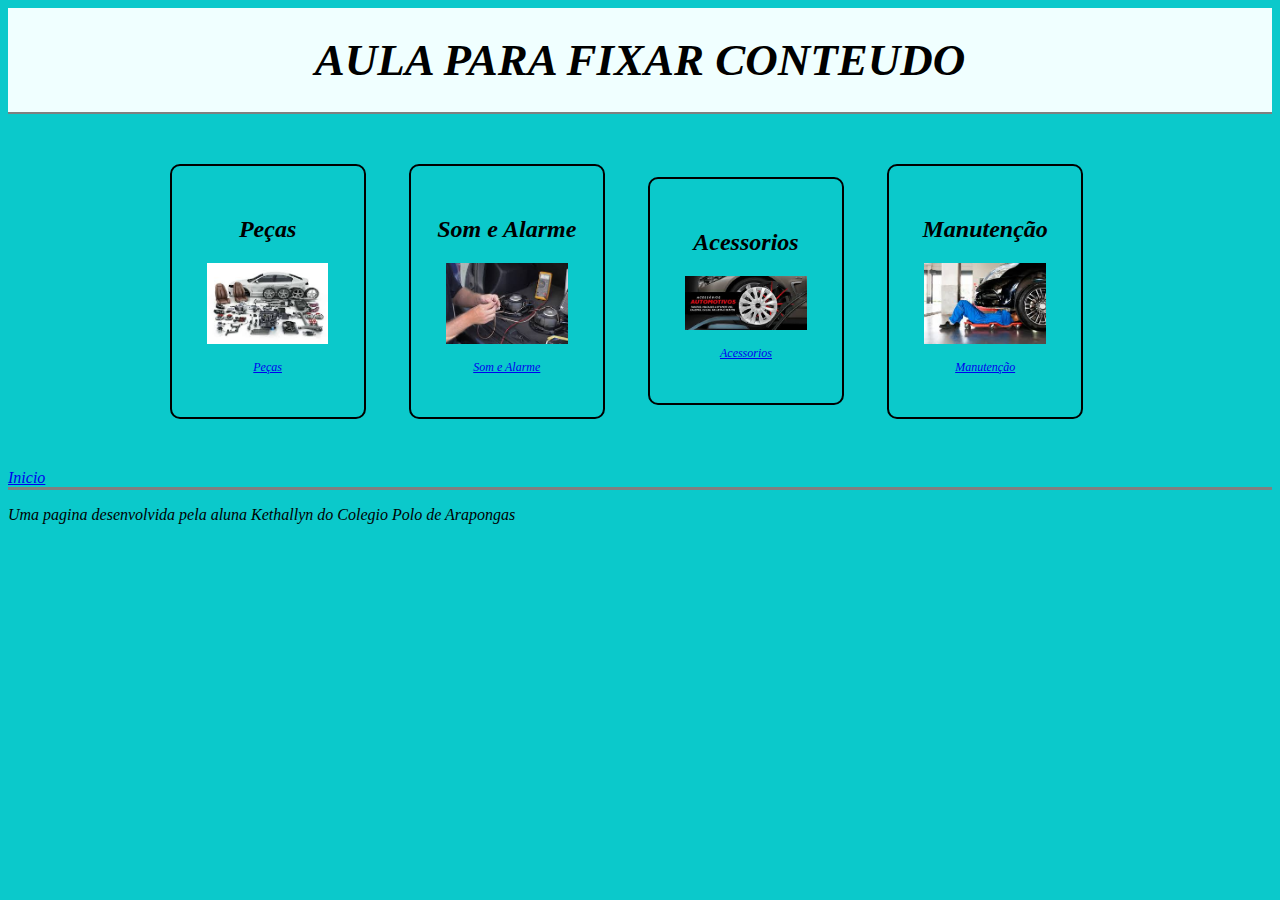
<file: index.html>
<!DOCTYPE html>
<html lang="pt-br">
    <link rel="stylesheet" href="time.css">
<head>
    <meta charset="UTF-8">
    <title>Aula dia 25</title>
</head>
<header>
    AULA PARA FIXAR CONTEUDO
</header>
<body>
    <section>
    <nav>
        <ul class="Loja">
            <li>
                <h2>Peças</h2>
                <img src="pecas.jpeg" alt="Logo da imagem">
                <p class="Loja-descricao"><a href="pecas.html">Peças</a></p>
            </li>
            <li>
                <h2>Som e Alarme</h2>
                <img src="som-e-alarme.jpeg" alt="Logo da imagem">
                <p class="Loja-descricao"><a href="som-e-alarme.html">Som e Alarme</a></p>
            </li>
            <li>
                <h2>Acessorios</h2>
                <img src="acessorios.jpeg" alt="Logo da imagem">
                <p class="Loja-descricao"><a href="acessorios.html">Acessorios</a></p>
            </li>
            <li>
                <h2>Manutenção</h2>
                <img src="manutencao.jpeg" alt="Logo da imagem">
                <p class="Loja-descricao"><a href="manutencao.html">Manutenção</a></p>
            </li>
        </ul>
    </nav>
    </section>
     
    <section>
         <li>
                <a href="https://brancazx.github.io/teste/index.html">Inicio</a>
            </li>
    </section>
    <footer>
        <p>Uma pagina desenvolvida pela aluna Kethallyn do Colegio Polo de Arapongas</p>
    </footer>
</body>
</html>
</file>
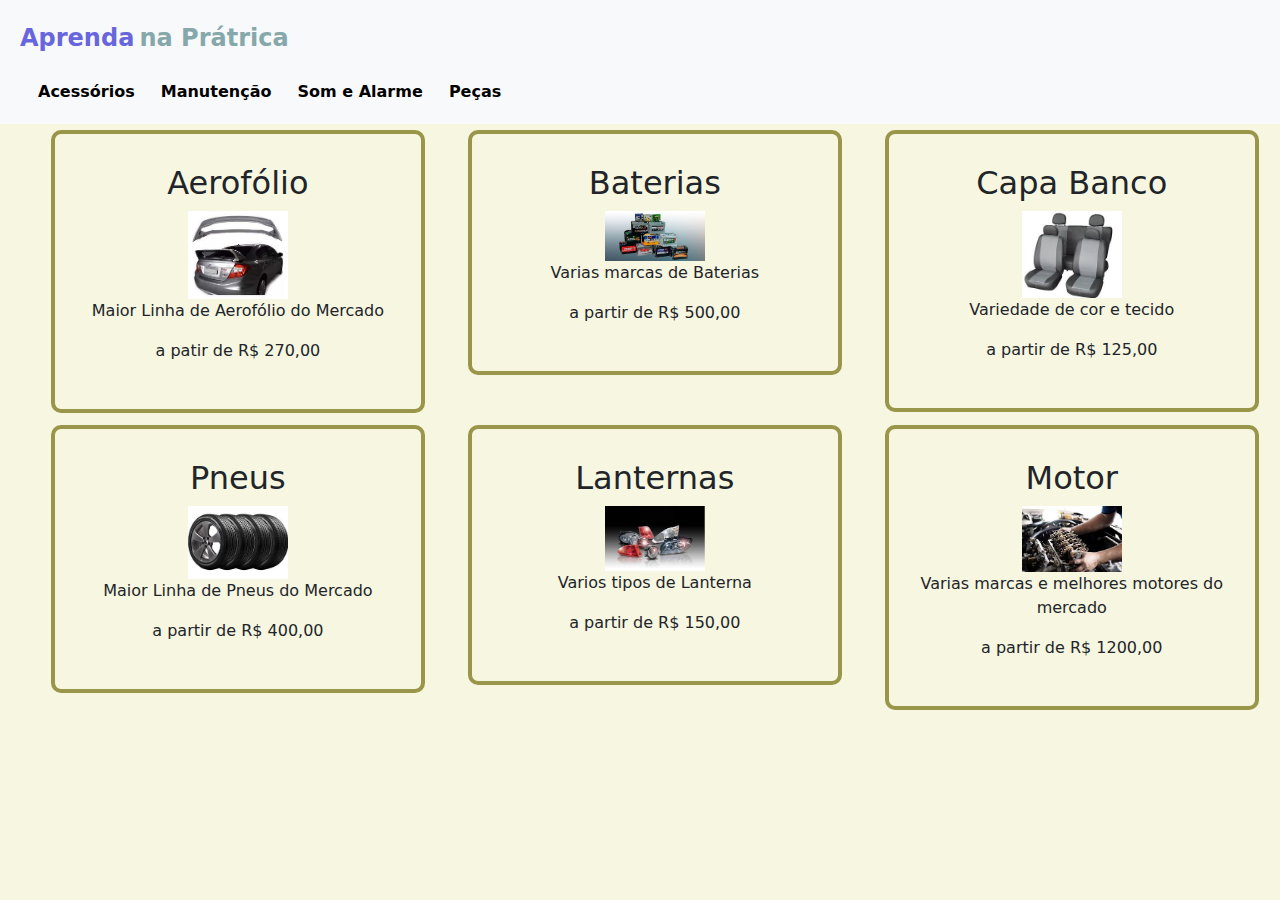
<file: acessorios.html>
<!DOCTYPE html>
<html lang="en">

<head>
    <meta charset="UTF-8">
    <meta name="viewport" content="width=device-width, initial-scale=1.0">
    <title>Acessório</title>
    <link href="https://cdn.jsdelivr.net/npm/bootstrap@5.3.3/dist/css/bootstrap.min.css" rel="stylesheet"
        integrity="sha384-QWTKZyjpPEjISv5WaRU9OFeRpok6YctnYmDr5pNlyT2bRjXh0JMhjY6hW+ALEwIH" crossorigin="anonymous">
    <script src="https://cdn.jsdelivr.net/npm/bootstrap@5.3.3/dist/js/bootstrap.bundle.min.js"
        integrity="sha384-YvpcrYf0tY3lHB60NNkmXc5s9fDVZLESaAA55NDzOxhy9GkcIdslK1eN7N6jIeHz"
        crossorigin="anonymous"></script>
    <link rel="stylesheet" href="style6.css">
</head>

<body>
    <header class="bg-light header">
        <section>
            <span class="span-1">Aprenda</span>
            <span class="span-2">na Prátrica</span>

            <section class="links">
                <a href="index.html">Início</a>
                <a href="acessorios.html">Acessórios</a>
                <a href="manutencao.html">Manutenção</a>
                <a href="som-e-alarme.html">Som e Alarme</a>
                <a href="pecas.html">Peças</a>
            </section>
        </section>
    </header>

    <main>
        <ul class="produtos">
            <li>
                <h2>Aerofólio</h2>
                <img src="aerofolio.jpeg">
                <p class="produto-descricao">Maior Linha de Aerofólio do Mercado</p>
                <p class="produto-preco">a patir de R$ 270,00</p>
            </li>

            <li>
                <h2>Baterias</h2>
                <img src="baterias.jpeg">
                <p class="produto-descricao">Varias marcas de Baterias</p>
                <p class="produto-preco">a partir de R$ 500,00</p>
            </li>

            <li>
                <h2>Capa Banco</h2>
                <img src="capa.jpeg">
                <p class="produto-descricao">Variedade de cor e tecido</p>
                <p class="produto-preco">a partir de R$ 125,00</p>
            </li>

            <li>
                <h2>Pneus</h2>
                <img src="pneus.jpeg">
                <p class="produto-descricao">Maior Linha de Pneus do Mercado</p>
                <p class="produto-preco">a partir de R$ 400,00</p>
            </li>

            <li>
                <h2>Lanternas</h2>
                <img src="lanternas.jpeg">
                <p class="produto-descricao">Varios tipos de Lanterna</p>
                <p class="produto-preco">a partir de R$ 150,00</p>
            </li>

            <li>
                <h2>Motor</h2>
                <img src="motor.jpeg">
                <p class="produto-descricao">Varias marcas e melhores motores do mercado</p>
                <p class="produto-preco">a partir de R$ 1200,00</p>
            </li>

        </ul>

    </main>
</body>

</html>
</file>
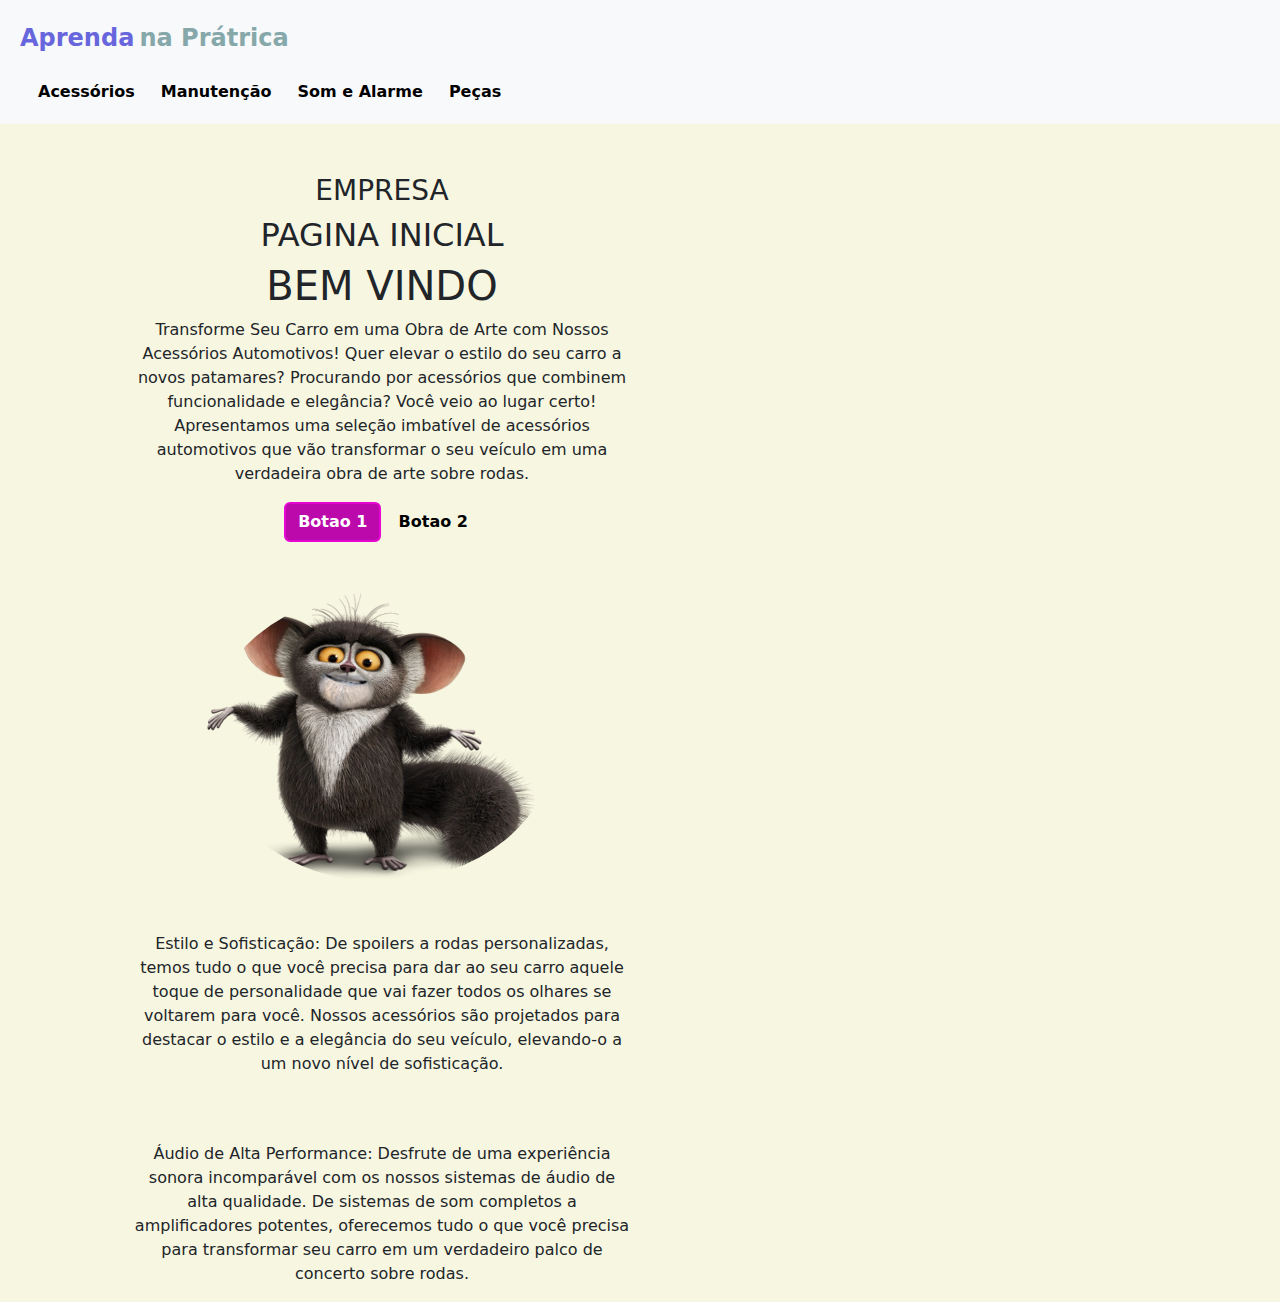
<file: manutencao.html>
<!DOCTYPE html>
<html lang="en">

<head>
    <meta charset="UTF-8">
    <meta name="viewport" content="width=device-width, initial-scale=1.0">
    <title>Acessório</title>
    <link href="https://cdn.jsdelivr.net/npm/bootstrap@5.3.3/dist/css/bootstrap.min.css" rel="stylesheet"
        integrity="sha384-QWTKZyjpPEjISv5WaRU9OFeRpok6YctnYmDr5pNlyT2bRjXh0JMhjY6hW+ALEwIH" crossorigin="anonymous">
    <script src="https://cdn.jsdelivr.net/npm/bootstrap@5.3.3/dist/js/bootstrap.bundle.min.js"
        integrity="sha384-YvpcrYf0tY3lHB60NNkmXc5s9fDVZLESaAA55NDzOxhy9GkcIdslK1eN7N6jIeHz"
        crossorigin="anonymous"></script>
    <link rel="stylesheet" href="style5.css">
</head>

<body>
    <header class="bg-light header">
        <section>
            <span class="span-1">Aprenda</span>
            <span class="span-2">na Prátrica</span>

            <section class="links">
                <a href="index.html">Início</a>
                <a href="acessorios.html">Acessórios</a>
                <a href="manutencao.html">Manutenção</a>
                <a href="som-e-alarme.html">Som e Alarme</a>
                <a href="pecas.html">Peças</a>
            </section>
        </section>
    </header>

    <main>
        <! USANDO bootstrap>
            <div class="container text-center">
                <div class="row">
                    <div class="col">
                        <section class="secao-1">
                            <h3>EMPRESA</h3>
                            <h2>PAGINA INICIAL</h2>
                            <h1>BEM VINDO</h1>
                            <p>Transforme Seu Carro em uma Obra de Arte com Nossos Acessórios Automotivos!

                                Quer elevar o estilo do seu carro a novos patamares? Procurando por acessórios que
                                combinem funcionalidade e elegância? Você veio ao lugar certo! Apresentamos uma seleção
                                imbatível de acessórios automotivos que vão transformar o seu veículo em uma verdadeira
                                obra de arte sobre rodas.</p>
                            <!Explicar digitar apenas a.btn.btn-info>
                                <a href="" class="btn btn-info link-a-1">Botao 1</a>
                                <a href="" class="btn btn-info link-a-2">Botao 2</a>
                        </section>

                        <div class="col">
                            <section class="secao-2">
                                <div class="img">
                                    <img src="morris.png" alt="">
                                </div>
                            </section>
                        </div>

                        <div class="col">
                            <section class="secao-2">
                                <p>Estilo e Sofisticação: De spoilers a rodas personalizadas, temos tudo o que você
                                    precisa para dar ao seu carro aquele toque de personalidade que vai fazer todos os
                                    olhares se voltarem para você. Nossos acessórios são projetados para destacar o
                                    estilo e a elegância do seu veículo, elevando-o a um novo nível de sofisticação.</p>
                            </section>

                        </div>
                    </div>
                </div>

                <div class="col">
                    <section class="secao-2">
                        <p>Áudio de Alta Performance: Desfrute de uma experiência sonora incomparável com os nossos
                            sistemas de áudio de alta qualidade. De sistemas de som completos a amplificadores potentes,
                            oferecemos tudo o que você precisa para transformar seu carro em um verdadeiro palco de
                            concerto sobre rodas.</p>
                    </section>
                </div>

    </main>
</body>

</html>
</file>
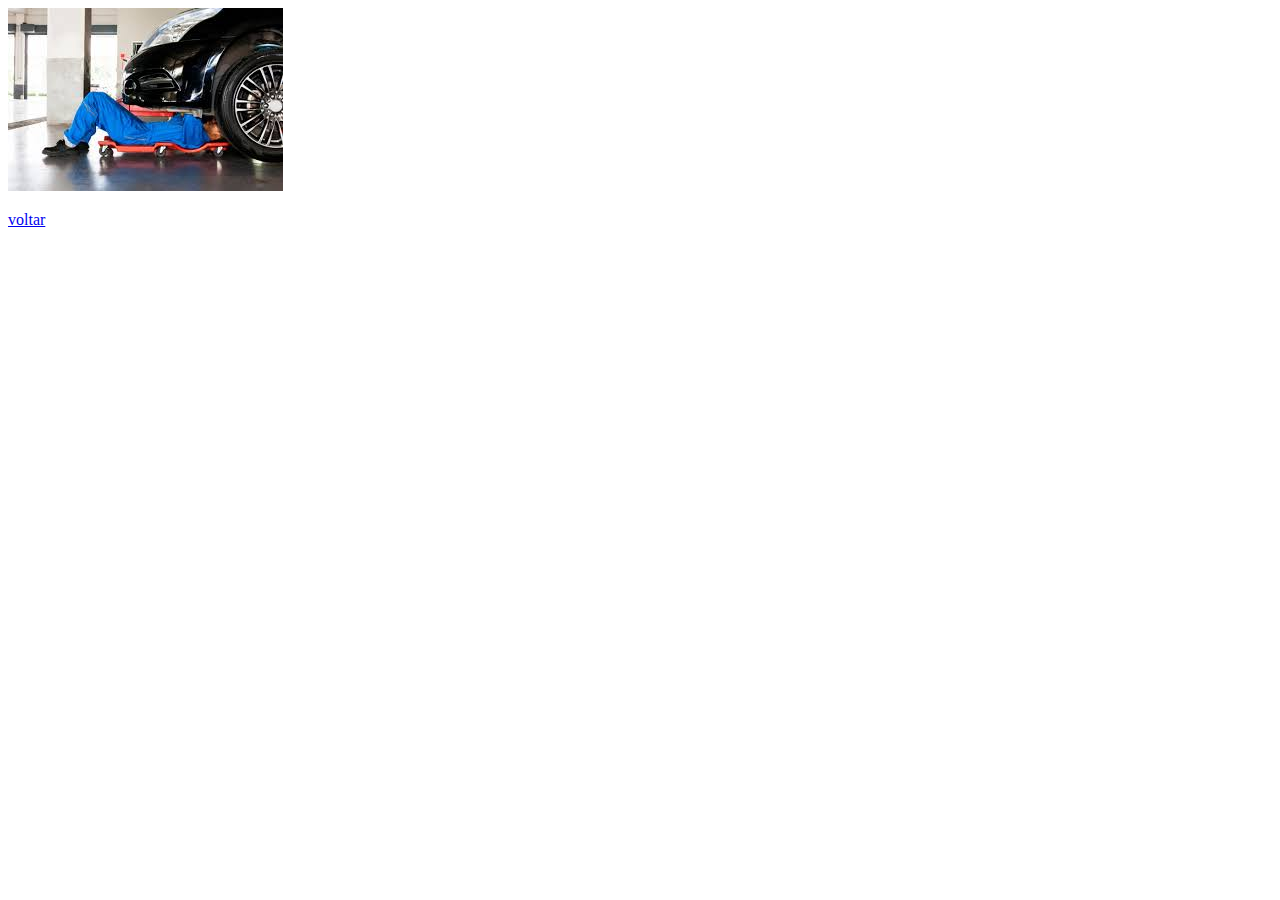
<file: manutencao1.html>
<!DOCTYPE html>
<html lang="en">
<head>
    <meta charset="UTF-8">
    <meta name="viewport" content="width=device-width, initial-scale=1.0">
    <title>Manutenção</title>
</head>
<body>
    <img src="manutencao.jpeg" alt="">
    <p></p>
    <a href="index.html">voltar</a>
</body>
</html>
</file>
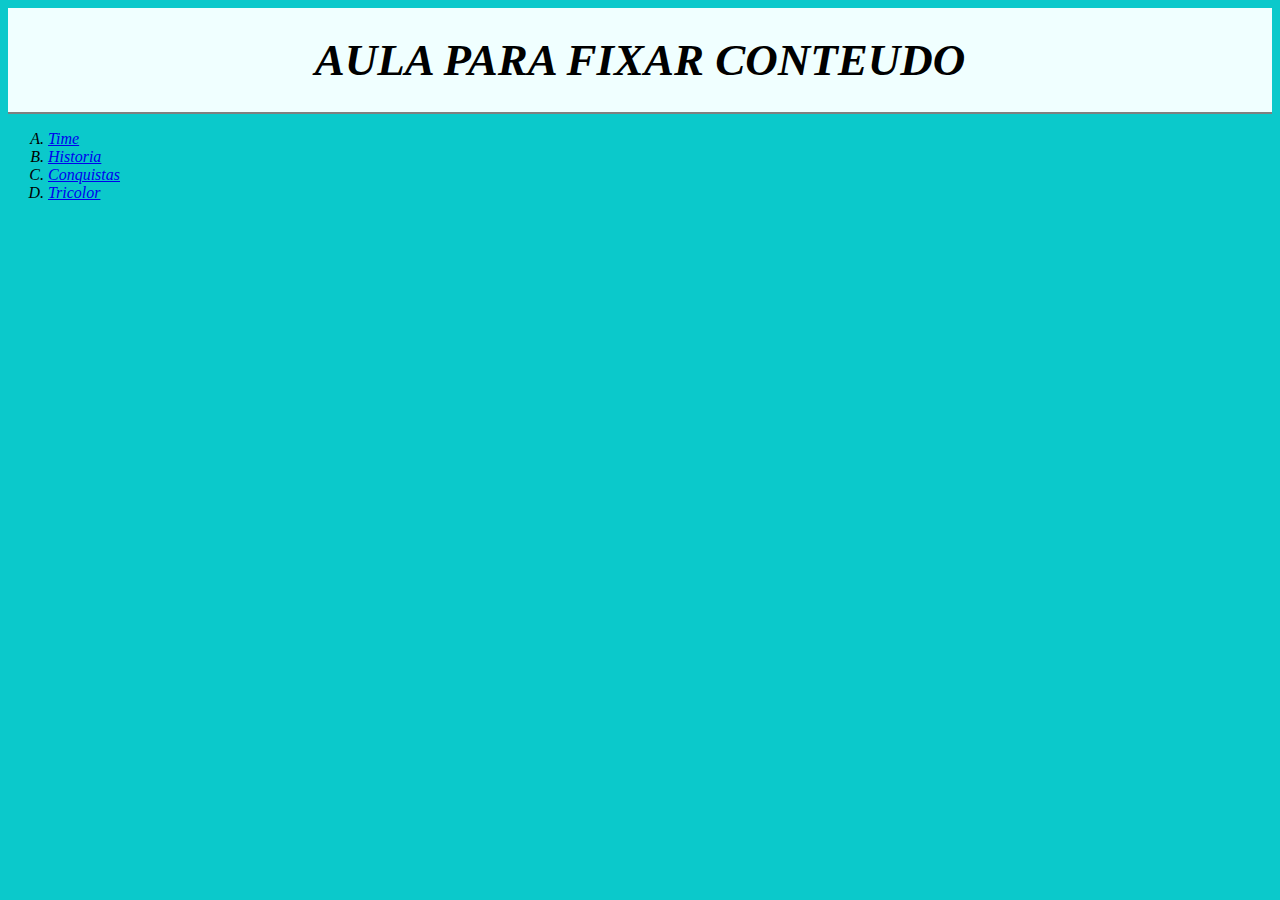
<file: old-index.html>
<!DOCTYPE html>
<html lang="pt-br">
    <link rel="stylesheet" href="time.css">
<head>
    <meta charset="UTF-8">
    <title>Aula dia 25</title>
</head>
<header>
    AULA PARA FIXAR CONTEUDO
</header>
<body>
    <ol type="A">
<li><a href="time.html">Time</a></li>
<li><a href="historia.html">Historia</a></li>
<li><a href="conquistas.html">Conquistas</a></li>
<li><a href="Tricolor.html">Tricolor</a></li>
    </ol>
</body>
</html>
</file>
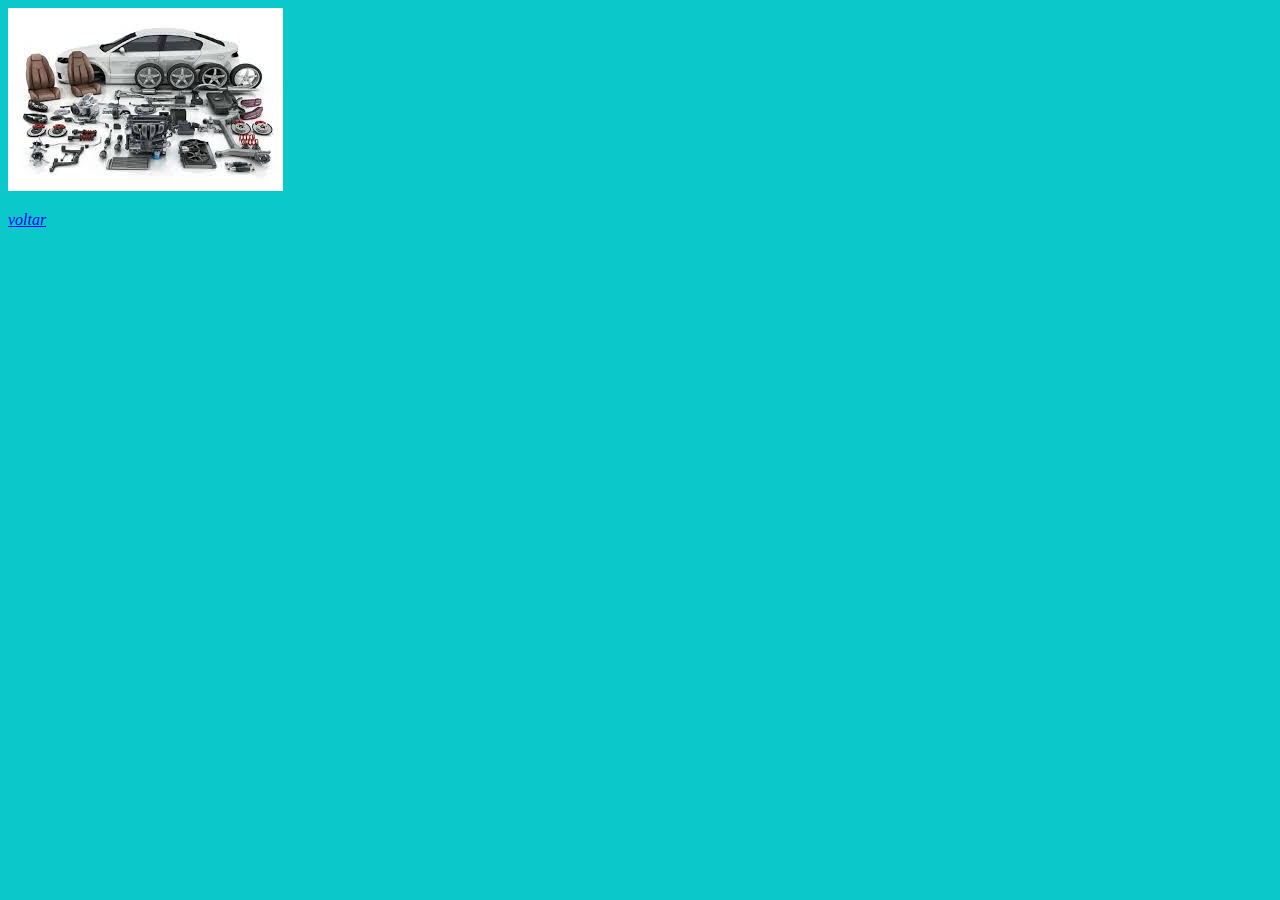
<file: pecas-1.html>
<!DOCTYPE html>
<html lang="en">
    <link rel="stylesheet" href="time.css"> 
<head>
    <meta charset="UTF-8">
    <meta name="viewport" content="width=device-width, initial-scale=1.0">
    <title>Peças</title>
</head>
<body>
    <img src="pecas.jpeg" alt="">
    <p></p>
    <a href="index.html">voltar</a>
</body>
</html>
</file>
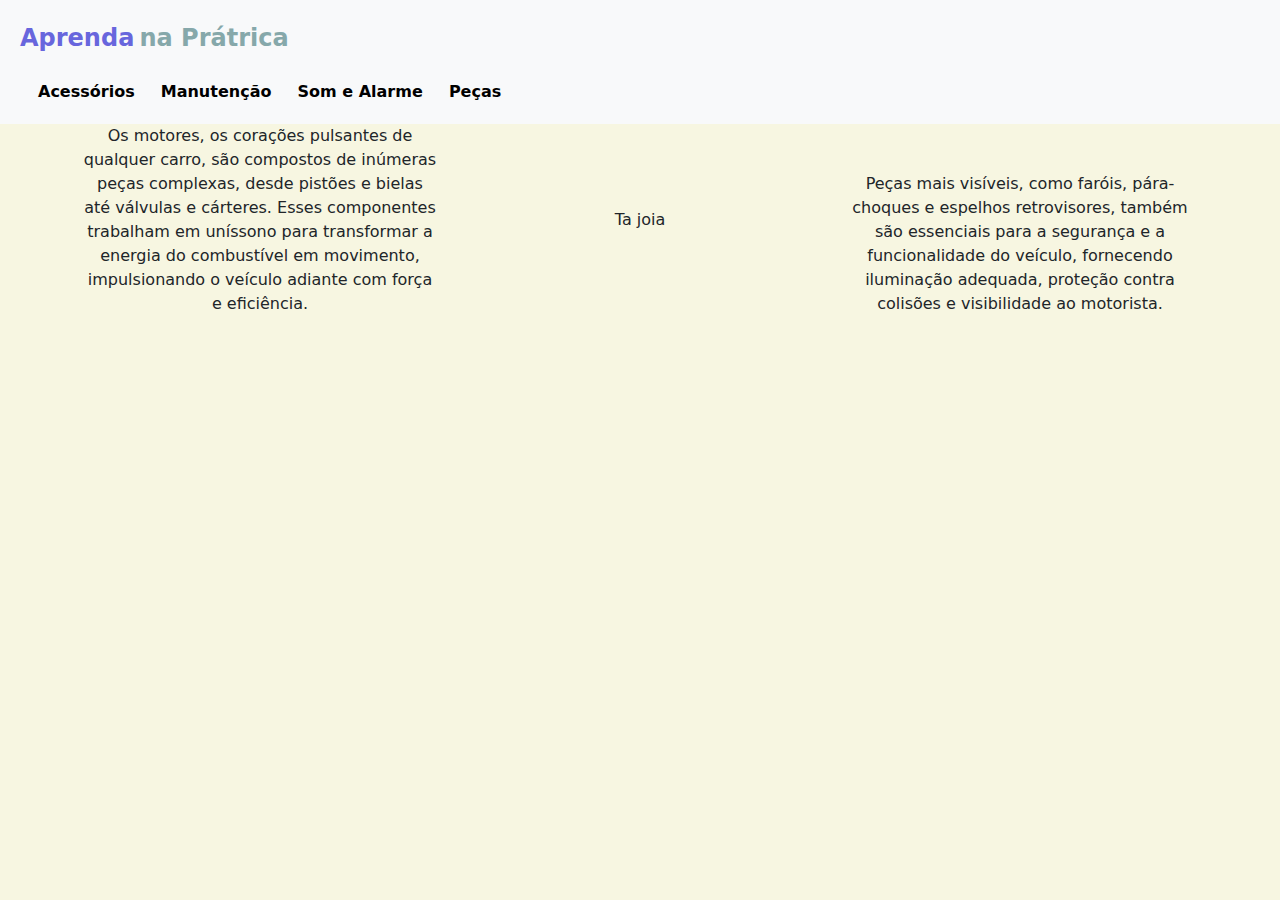
<file: pecas.html>
<!DOCTYPE html>
<html lang="en">

<head>
    <meta charset="UTF-8">
    <meta name="viewport" content="width=device-width, initial-scale=1.0">
    <title>Acessório</title>
    <link href="https://cdn.jsdelivr.net/npm/bootstrap@5.3.3/dist/css/bootstrap.min.css" rel="stylesheet"
        integrity="sha384-QWTKZyjpPEjISv5WaRU9OFeRpok6YctnYmDr5pNlyT2bRjXh0JMhjY6hW+ALEwIH" crossorigin="anonymous">
    <script src="https://cdn.jsdelivr.net/npm/bootstrap@5.3.3/dist/js/bootstrap.bundle.min.js"
        integrity="sha384-YvpcrYf0tY3lHB60NNkmXc5s9fDVZLESaAA55NDzOxhy9GkcIdslK1eN7N6jIeHz"
        crossorigin="anonymous"></script>
    <link rel="stylesheet" href="style5.css">
</head>

<body>
    <header class="bg-light header">
        <section>
            <span class="span-1">Aprenda</span>
            <span class="span-2">na Prátrica</span>

            <section class="links">
                <a href="index.html">Início</a>
                <a href="acessorios.html">Acessórios</a>
                <a href="manutencao.html">Manutenção</a>
                <a href="som-e-alarme.html">Som e Alarme</a>
                <a href="pecas.html">Peças</a>
            </section>
        </section>
    </header>

    <main>
        <div class="container text-center">
            <div class="row">
                <div class="col align-self-start">
                    Os motores, os corações pulsantes de qualquer carro, são compostos de inúmeras peças complexas,
                    desde pistões e bielas até válvulas e cárteres. Esses componentes trabalham em uníssono para
                    transformar a energia do combustível em movimento, impulsionando o veículo adiante com força e
                    eficiência.


                </div>
                <div class="col align-self-center">
                    Ta joia
                </div>
                <div class="col align-self-end">
                    Peças mais visíveis, como faróis, pára-choques e espelhos retrovisores, também são essenciais para a
                    segurança e a funcionalidade do veículo, fornecendo iluminação adequada, proteção contra colisões e
                    visibilidade ao motorista.
                </div>
            </div>
        </div>
    </main>
</body>

</html>
</file>
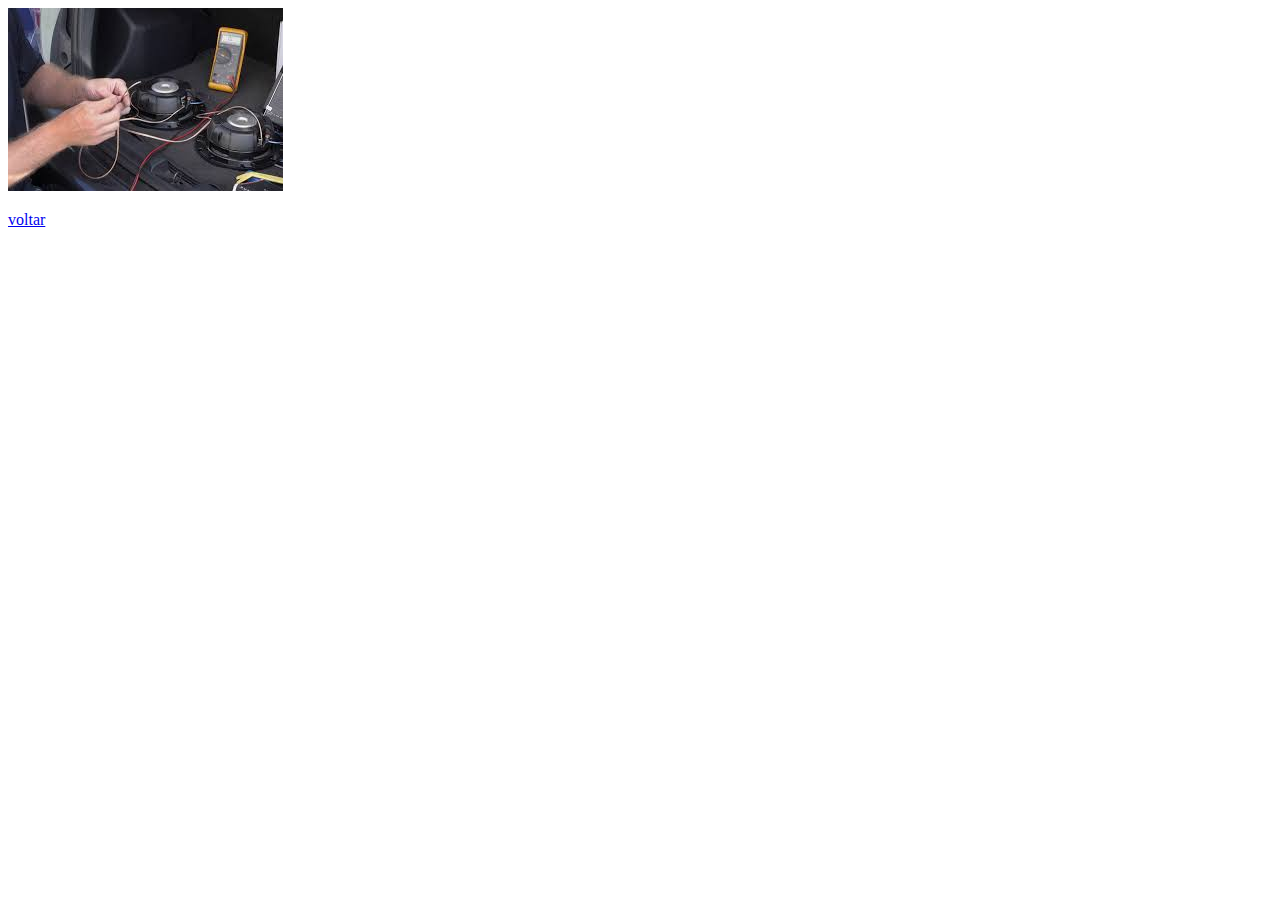
<file: som-e-alarme1.html>
<!DOCTYPE html>
<html lang="en">
<head>
    <meta charset="UTF-8">
    <meta name="viewport" content="width=device-width, initial-scale=1.0">
    <title>Som e Alarme</title>
</head>
<body>
    <img src="som-e-alarme.jpeg" alt="">
    <p></p>
    <a href="index.html">voltar</a>
</body>
</html>
</file>
<file: time.css>
header{
    font-size: 45px;
    background-color: azure;
    color: black;
    padding: 26px;
    font-weight: bold;
    text-align: center;
    border-bottom: 2px solid grey;
}

body{
    background-color: #0bc9cb;
    font-style:oblique;
}

.Loja{
width: 980px;
margin: 0 auto;
padding:50px 0 ;
}

.Loja li{
display: inline-block;
text-align: center;
width: 20%;
vertical-align: middle;
margin: 0 2% auto;
padding: 30px 20px;
box-sizing: border-box;
border: 2px solid #000000;
border-radius: 10px;
}

li img{
    width: 80%;
}

.Loja li:hover{
    border: 4px solid #ffffff;
}

.Loja-descricao{
    font-size: 12px;
}

nav a:hover{
    color: #c78c19;
    text-transform: uppercase;
    text-decoration: underline;
}

footer{
    border-top: 3px solid grey;
}
</file>
<file: style6.css>
body{
    background-color: rgb(247, 246, 225);
}

.header{
    padding: 20px;
}

.links{
    display: inline;
    margin-left: 400%;
}

.links a{
    margin-left: 15px;
    text-decoration: none;
    font-weight: bold;
    color: black;
    padding: 3px;
}

.links a:hover{
color: #eb2e2e;
border-top: 2px solid #eb2e2e;
border-bottom: 2px solid #eb2e2e;    
}

.link-a-1{
background-color: #bb09ac;
border: #e605d3 solid 2px;
color: white;
font-weight: bold;
}

.link-a-2{
    background-color: transparent;
    border: #e605d3;
    font-weight: bold;
}

.span-1,.span-2{
    font-weight: bold;
    font-size: x-large;
}

.span-1{
    color: #6866dd;
}

.span-2{
    color: #86a8aa;
}

.secao-1{
    width: 500px;
    margin-left: 50px;
    margin-top: 50px;
}
.img img{
    width: 70%;
    border-radius: 100%;
}

.secao-2{
    width: 500px;
    margin-left: 50px;
    margin-top: 50px;
}

img{
    width: 400px;
}

.img-col{
    width: 20px;
    border-radius: 100%;
}

.produtos li{
   display: inline-block;
   text-align: center;
   width: 30%;
   vertical-align: top;
   margin: 0.5% 1.5%;
   padding: 30px 20px;
   box-sizing: border-box;
   border: 4px solid #9a9649;
   border-radius: 10px;
}

.produtos img{
    width: 100px;
}

.produtos li:hover{
    border-color: #C78c19;
}

.produtos li:active{
    border-color: #fc1111;
}

.produtos li:hover h2{
font-size: 42px;
}
</file>
<file: style5.css>
body{
    background-color: rgb(247, 246, 225);
}

.header{
    padding: 20px;
}

.links{
    display: inline;
    margin-left: 400%;
}

.links a{
    margin-left: 15px;
    text-decoration: none;
    font-weight: bold;
    color: black;
    padding: 3px;
}

.links a:hover{
color: #eb2e2e;
border-top: 2px solid #eb2e2e;
border-bottom: 2px solid #eb2e2e;    
}

.link-a-1{
background-color: #bb09ac;
border: #e605d3 solid 2px;
color: white;
font-weight: bold;
}

.link-a-2{
    background-color: transparent;
    border: #e605d3;
    font-weight: bold;
}

.span-1,.span-2{
    font-weight: bold;
    font-size: x-large;
}

.span-1{
    color: #6866dd;
}

.span-2{
    color: #86a8aa;
}

.secao-1{
    width: 500px;
    margin-left: 50px;
    margin-top: 50px;
}
.img img{
    width: 70%;
    border-radius: 100%;
}

.secao-2{
    width: 500px;
    margin-left: 50px;
    margin-top: 50px;
}

img{
    width: 400px;
}

.img-col{
    width: 20px;
    border-radius: 100%;
}
</file>
